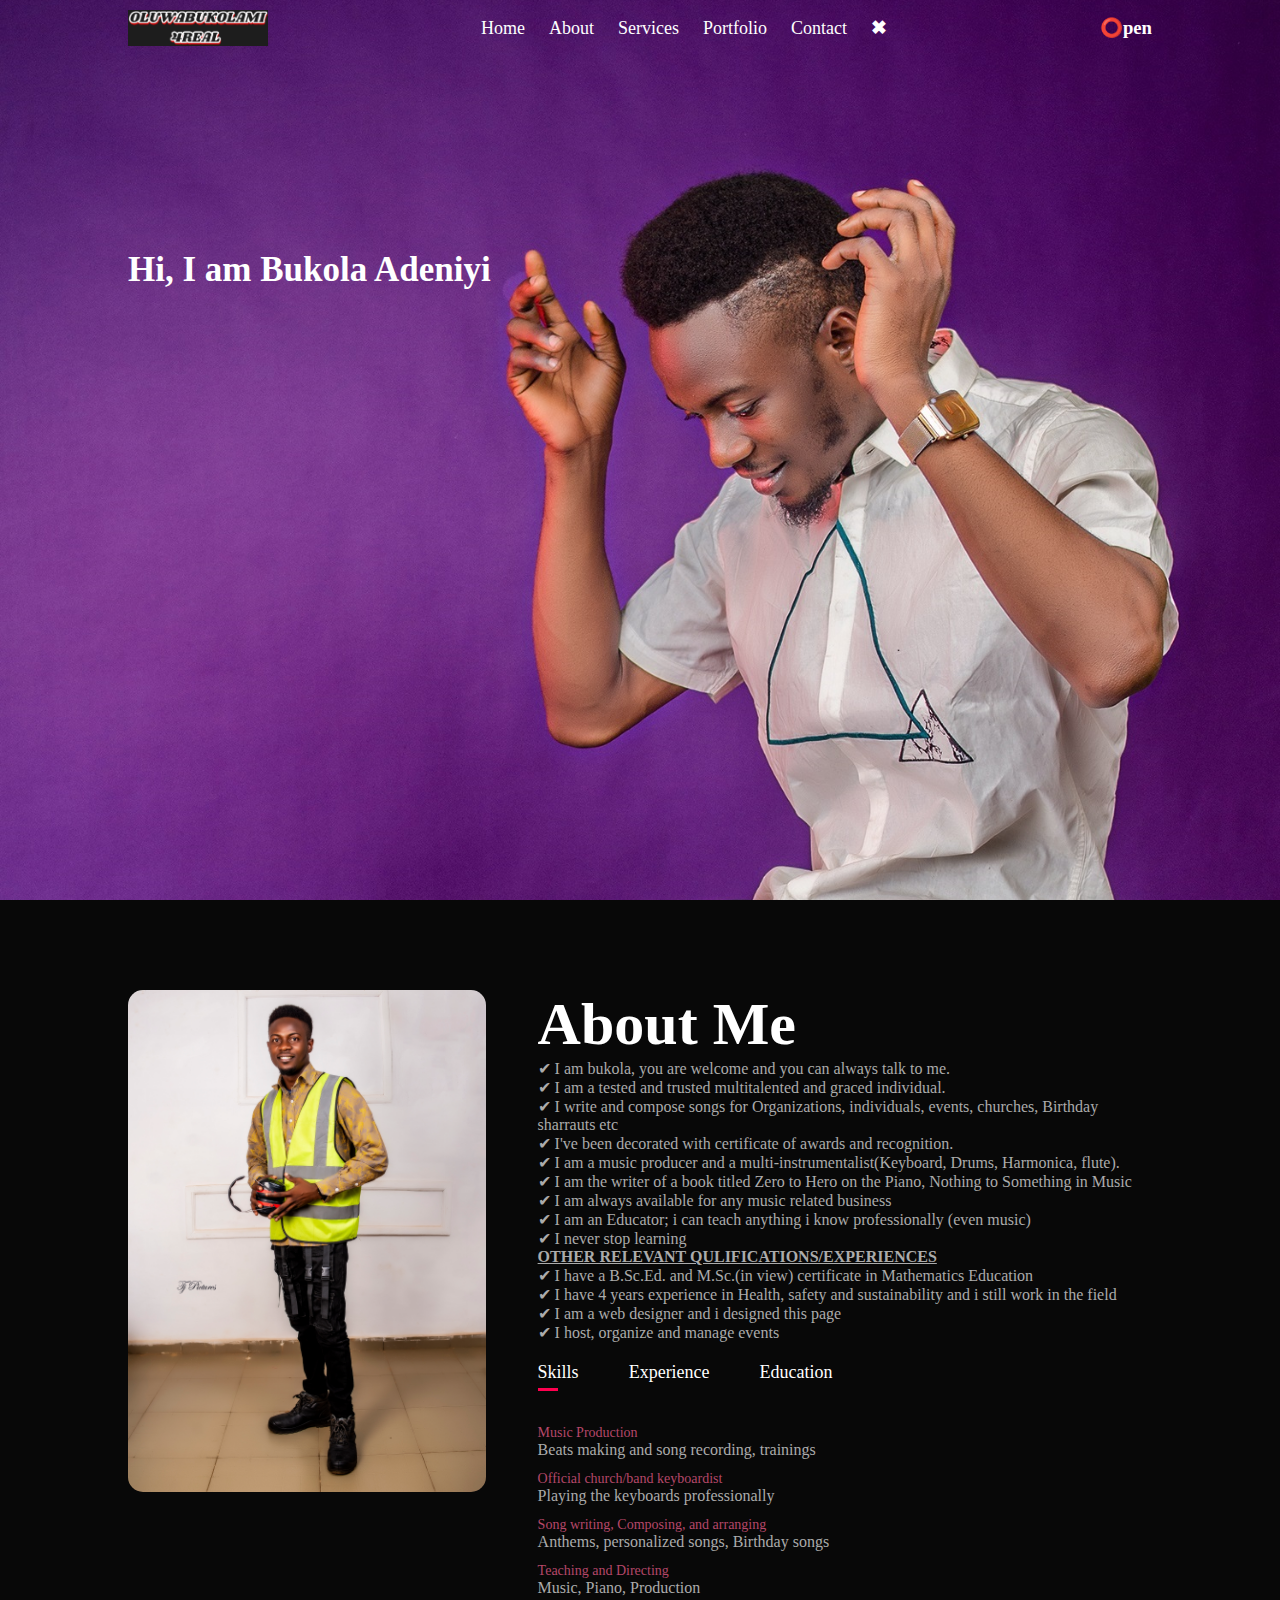
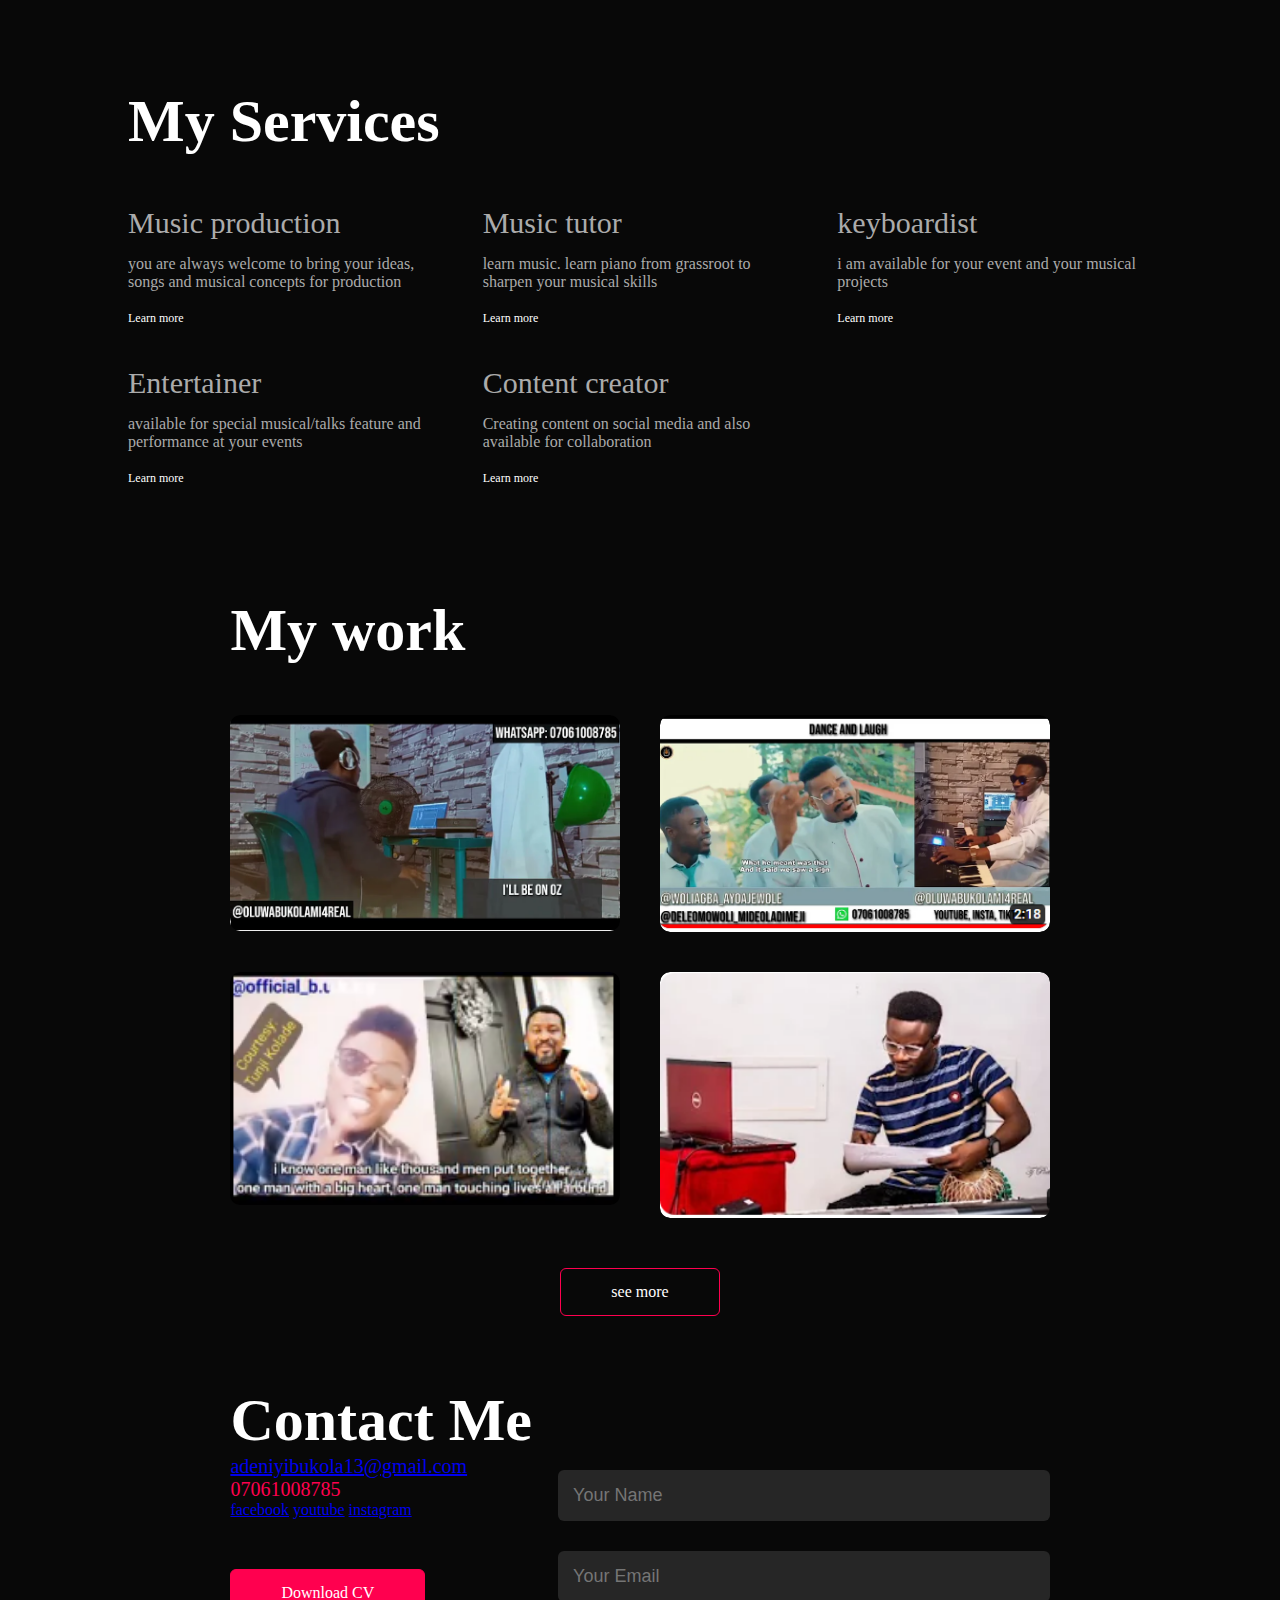
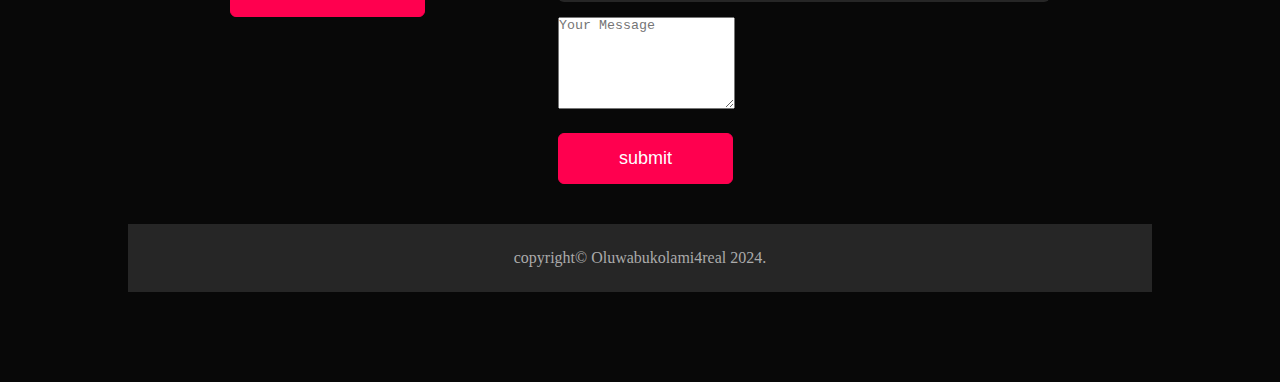
<file: index.html>
<!DOCTYPE html>
<html lang="en">
<head>
    <meta charset="UTF-8">
    <meta name="viewport" content="width=device-width, initial-scale=1.0">
    <title>PERSONAL PORTFOLIO WEBSITE</title>
    <link rel="stylesheet" href="style.css">
</head>
<body>
<div id="header">
    <div class="container">
        <nav>
            <img src="Images/OLUWABUKOLA LOGO.png" class="logo">
            <ul id="sidemenu">
                <li><a href="#header">Home</a></li>
                <li><a href="#about">About</a></li>
                <li><a href="#services">Services</a></li>
                <li><a href="#portfolio">Portfolio</a></li>
                <li><a href="#contact">Contact</a></li>
              <strong><li><h3 class="fas fa-times" onclick="closemenu()">✖</h3></li></strong>                                                                                                                                                                                                                                                                                                                                                                                                                                                                                                                      </a></li>
            </ul> 
                <strong><h3 class="fas fa-times" onclick="openmenu()">⭕pen</h3></strong>
        </nav>
        <div class="header-text">
            <p></p>
            <H1>Hi,  I am Bukola Adeniyi</H1>
        </div>
    </div>
</div>
<!-----------about-------->

<div id="about">
    <div class="container">
        <div class="row">
            <div class="about-col-1">
                <img src="Images/buks.jpg" alt="">
            </div>
            <div class="about-col-2">
                <h1 class="sub-title">About Me</h1>
                <p>✔ I am bukola, you are welcome and you can always talk to me.</p>
                <p>✔ I am a tested and trusted multitalented and graced individual.</p> 
                <p>✔ I write and compose songs for Organizations, individuals, events, churches, Birthday sharrauts etc</p> 
                <p>✔ I've been decorated with certificate of awards and recognition.</p>
                <p>✔ I am a music producer and a multi-instrumentalist(Keyboard, Drums, Harmonica, flute).</p>
                <p>✔ I am the writer of a book titled Zero to Hero on the Piano, Nothing to Something in Music</p>
                <p>✔ I am always available for any music related business</p>
                <p>✔ I am an Educator; i can teach anything i know professionally (even music)</p>
                <p>✔ I never stop learning</p>  
               <p><u><strong>OTHER RELEVANT QULIFICATIONS/EXPERIENCES</strong></u></p>
                <p>✔ I have a B.Sc.Ed. and M.Sc.(in view) certificate in Mathematics Education</p>
                <p>✔ I have 4 years experience in Health, safety and sustainability and i still work in the field</p>
                <p>✔ I am a web designer and i designed this page</p>
                <p>✔ I host, organize and manage events</p>

                <div class="tab-titles">
                        <p class="tab-links active-link" onclick="opentab('skills')">Skills</p>
                        <p class="tab-links" onclick="opentab('experience')">Experience</p>
                        <p class="tab-links" onclick="opentab('education')">Education</p>
                 </div>
                 <div class="tab-contents active-tab" id="skills">
                    <ul>
                        <li><span>Music Production</span><br>Beats making and song recording, trainings</li>
                        <li><span>Official church/band keyboardist</span><br>Playing the keyboards professionally</li>
                        <li><span>Song writing, Composing, and arranging</span><br>Anthems, personalized songs, Birthday songs</li>
                        <li><span>Teaching and Directing</span><br>Music, Piano, Production</li>
                    </ul>
                 </div>
                 <div class="tab-contents" id="experience">
                    <ul>
                        <li><span>2024 till present</span><br>Music facilitator @ Greensprings Schools</li>
                        <li><span>2023</span><br>Author; Zero to Hero on the piano, Nothing to something in Music</li>
                        <li><span>2023</span><br>Composer of Fifehanmi(love song for zachariah family in UK)</li>
                        <li><span>2022</span><br>Finalist, Kwara Got Talent Competition</li>
                        <li><span>2021 till  date</span><br>Official pianist at Faith Preachers' Ministry</li>
                        <li><span>2019 -2020</span><br>Official pianist at Potter's porch Intl. Churches</li>
                        <li><span>2019</span><br>Composer; Kinsey College of Education Anthem</li>
                        <li><span>2019</span><br>Composer; Kwara Anthem and Amaa make e</li>
                        <li><span>2019</span><br>Tenor drummer, Kwara state NYSC Band CDS</li>
                        <li><span>2018 till present</span><br>producer, tutor and director at punditz music</li>
                        <li><span>2018 till present</span><br> Piano Tutor;LT Music Academy</li>
                        <li><span>2016 till present</span><br>Keyboardist; Sassy Live Band</li>
                        <li><span>2015</span><br>House master; Tenors Organism by Engnr. Femi Adedeji</li>
                        <li><span>2015 - 2022</span><br>Lead keyboardist; More than Music by RCCG region 8, World changers Sanctuary</li>
                    </ul>
            </div>
            <div class="tab-contents" id="education">
                <ul>
                    <li><span>2023</span><br>Petkus Records</li>
                    <li><span>2018</span><br>MFM Music School</li>
                    <li><span>2015</span><br>Tenors Organism</li>
                     
                </ul>
        </div>
    </div>
</div>
<!-----------services-------->
<div id="services"></div>
    <div class="container"></div>
    <h1 class="sub-title">My Services</h1>
    <div class="services-list">
         <div>
            <h2>Music production</h2>
            <p>you are always welcome to bring your ideas, songs and musical concepts for production</p>
            <a href="#co-le1">Learn more</a>  
         </div>
         <div>
            <h2>Music tutor</h2>
            <p>learn music. learn piano from grassroot to sharpen your musical skills</p>
            <a href="#co-le1">Learn more</a>  
         </div>
         <div>
            <h2>keyboardist</h2>
            <p>i am available for your event and your musical projects</p>
            <a href="#co-le1">Learn more</a>  
         </div>
         <div>
            <h2>Entertainer</h2>
            <p>available for special musical/talks feature and performance at your events</p>
            <a href="#co-le1">Learn more</a>  
         </div>
         <div>
            <h2>Content creator</h2>
            <p>Creating content on social media and also available for collaboration</p>
            <a href="#co-le1">Learn more</a>  
         </div>
    </div> 
<!-----------------------portfolio--------------------------->
<div id="portfolio"></div>    
<div class="container">
    <h1 class="sub-title">My work</h1>
    <div class="work-list">
        <div class="work">
            <img src="Images/2023 HIT SONGZ.png">
            <div class="layer">
                <h3>instrumental</h3>
                <p>arrangement of 2023 popular hit songs cover (performed and produced by me)</p>
                <a href="https://youtu.be/ZMv-vr_2MDo?si=OmgWpHawaM9sX6TO">link</a>

            </div>
        </div>
        <div class="work">
            <img src="Images/WOLIAGBA.png">
            <div class="layer">
                <h3>CONTENT/CONCEPT</h3>
                <p>Full keyboard accompaniment for Woliagba's skit with thousands of views</p>
                <a href="https://youtu.be/2pMZweEH0BY?si=_VUJhZAKibhJzoH9">link</a>

            </div>
        </div>
        <div class="work">
            <img src="Images/BIRTHDAY SHARRAUT.png">
            <div class="layer">
                <h3>BIRTHDAY SHARRAUTS</h3>
                <p>Unforgettable songs composed for more than 50 clients and still counting</p>
                <a href="https://youtu.be/VxgF5_r558s?si=CgF2z9b1XehLorMy">link</a>
            </div>
        </div>
        <div class="work">
            <img src="Images/CLASS.png">
            <div class="layer">
                <h3>TEACHING MUSIC</h3>
                <p>Highly inspiring and motivational in teaching</p>
                <a href="https://youtu.be/WXmCTtlQa50?si=FM--KfIP3fD1g3sb">link</a>
            </div>
        </div>
        </div>
        <a href="https://www.youtube.com/@bukolaadeniyi5922" class="btn">see more</a>
</div>
<!---------------------contact---------------------->
<div id="contact">
    <div class="container">
        <h2 class="sub-title"> Contact Me</h2>
        <div class="row">
            <div class="contact-left" id="co-le1">
                
                <p><a href="adeniyibukola13@gmail.com">adeniyibukola13@gmail.com</a></p>
                <p>07061008785</p>
                <div class="social-icon"> 
                    <a href="https://web.facebook.com/adeniyi.bukola.357">facebook</a>
                    <a href="https://l.instagram.com/?u=https%3A%2F%2Fbit.ly%2F2WUrED5&e=AT1cdHd7aBd8wseWoM9yX7bVxIB9TyQbdbpajqGP8X2G0Lbm5IsZAEaAhYk6zFaA81DbNYi9O439d1Ie3o2KOwZ7U9zsT-D_T9kdYg">youtube</a>
                    <a href="https://www.instagram.com/oluwabukolami4real/">instagram</a>
                    
                </div>
                <a href="Images/CV.png" class="btn btn2">Download CV</a>
            </div>
            <div class="contact-right">
                <form name="submit-to-google-sheet">
                    <input type="text" name="Name" placeholder="Your Name" required>
                    <input type="text" name="email" placeholder= "Your Email" required>
                    <textarea name="Message" rows="6" placeholder="Your Message"></textarea>
                    <P></P>
                    <button type="submit" class="btn btn2">submit</button>
                </form>
                <span id="msg"></span>
            </div>
        </div>

    </div>
    <div class="copyright">
        <p>copyright© Oluwabukolami4real 2024.</p>
    </div>
</div>

<script>
var tablinks = document.getElementsByClassName("tab-links");
var tabcontents= document.getElementsByClassName("tab-contents");
function opentab(tabname) {
    for(tablink of tablinks){
        tablink.classList.remove("active-link");
    }
    for(tabcontent of tabcontents){
        tabcontent.classList.remove("active-tab");
    }
    event.currentTarget.classList.add("active-link")
    document.getElementById(tabname).classList.add("active-tab");
}

</script>

<script>
    var sidemeu = document.getElementById("sidemenu");

    function openmenu(){
        sidemeu.style.right = "0";
    }
        function closemenu(){
        sidemeu.style.right = "-200px";

    }
</script>

<script>
    const scriptURL = 'https://script.google.com/macros/s/AKfycbz2naf2EeLZ8IFECuWlOJyJAzOHKT0DRxNvYxS7IUOrH3UNYo2uNRBAJkoAwhxAz466/exec'
    const form = document.forms['submit-to-google-sheet']
    const msg = document.getElementById("msg")

  form.addEventListener('submit', e => {
    e.preventDefault()
    fetch(scriptURL, { method: 'POST', body: new FormData(form)})
      .then(response => {
        msg.innerHTML = "Message sent succesfully"
        setTimeout(function(){
            msg.innerHTML = ""
            
        }, 5000);
        form.reset()
    })
      .catch(error => console.error('Error!', error.message))
  })
</script>

</body>
</html>
</file>
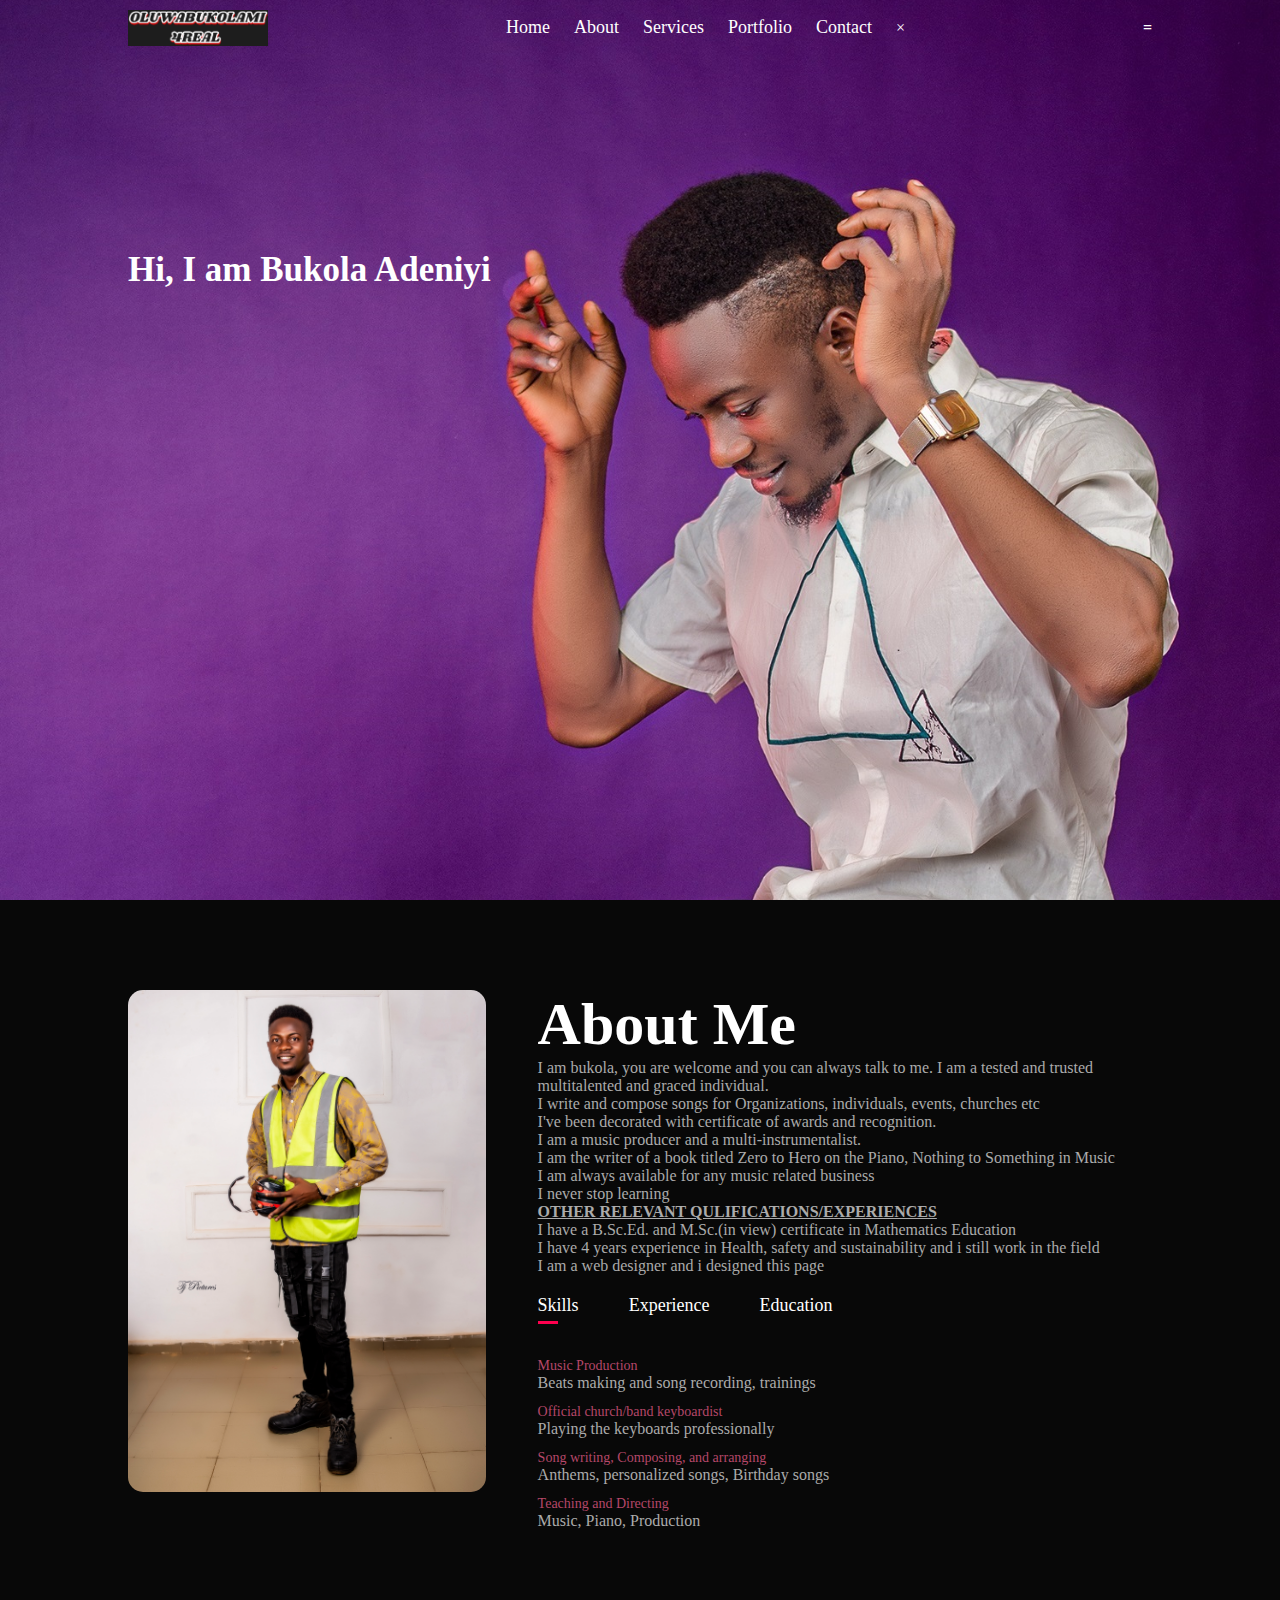
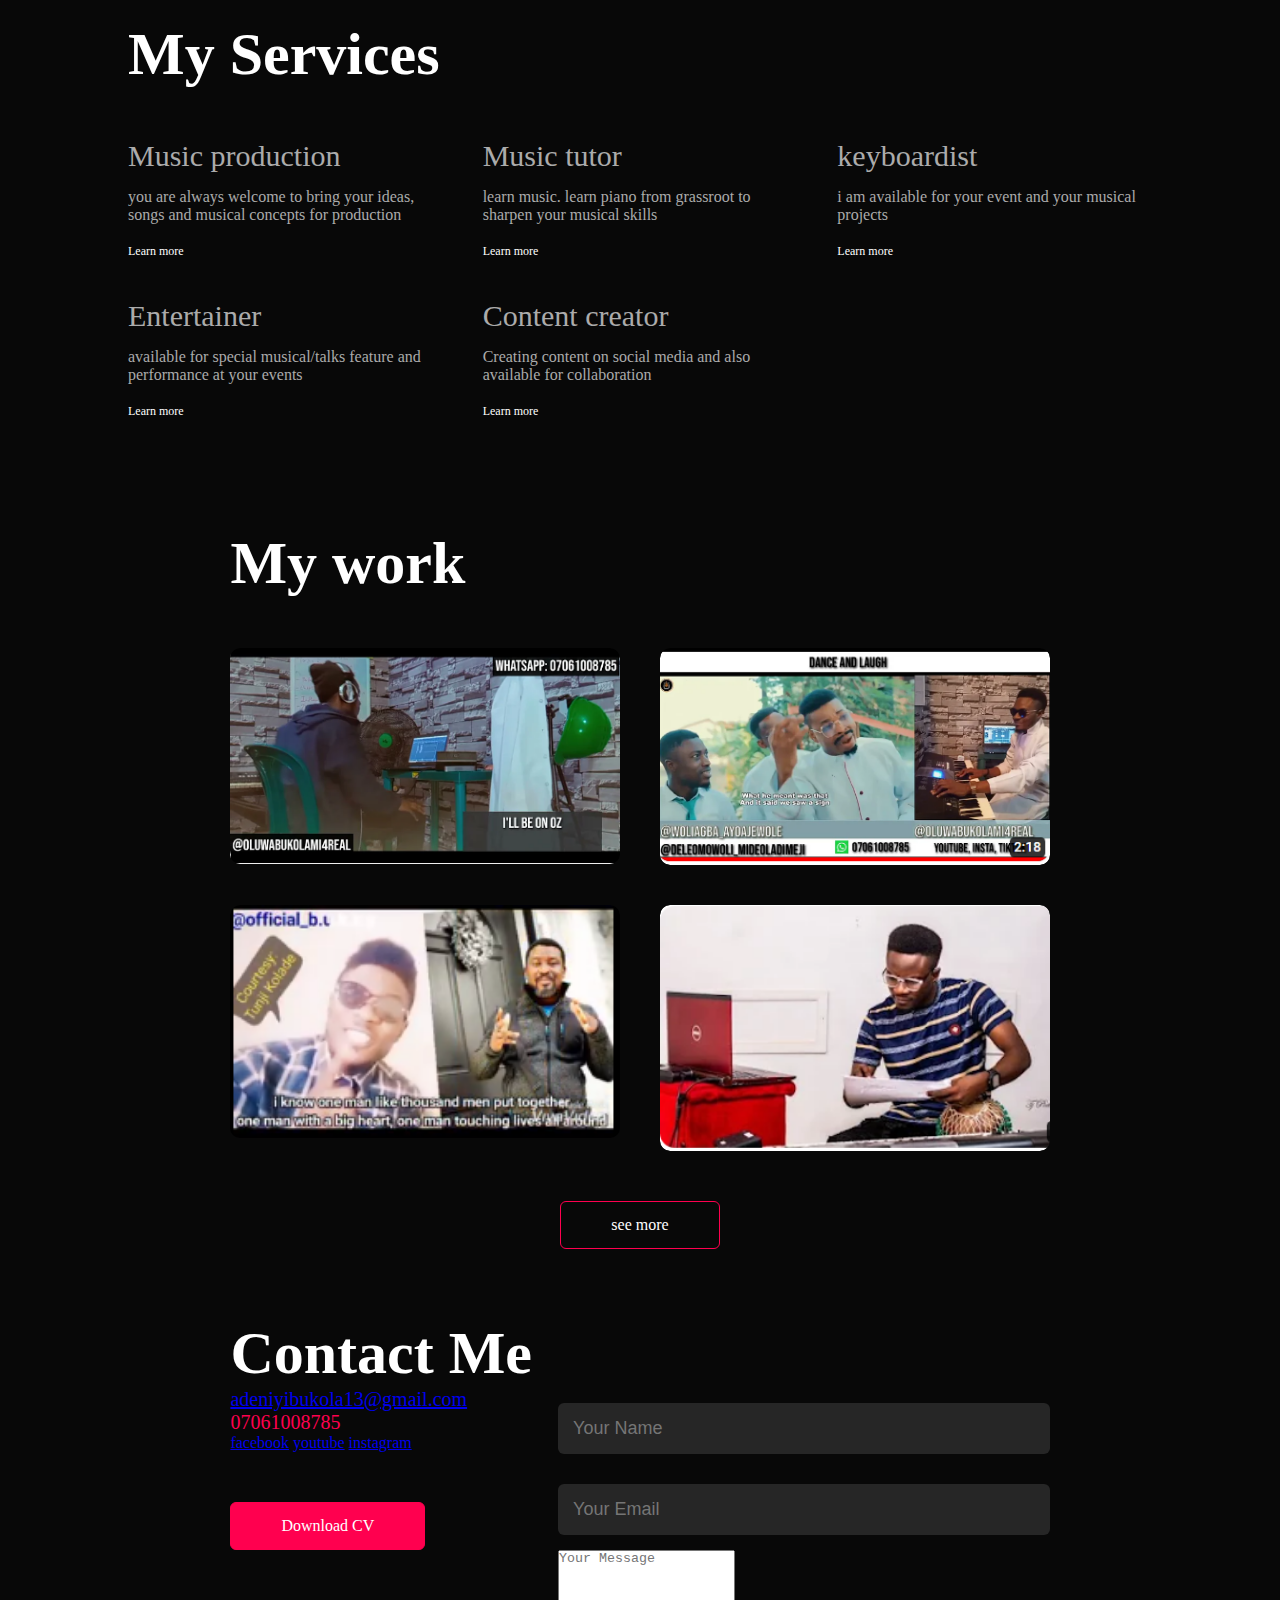
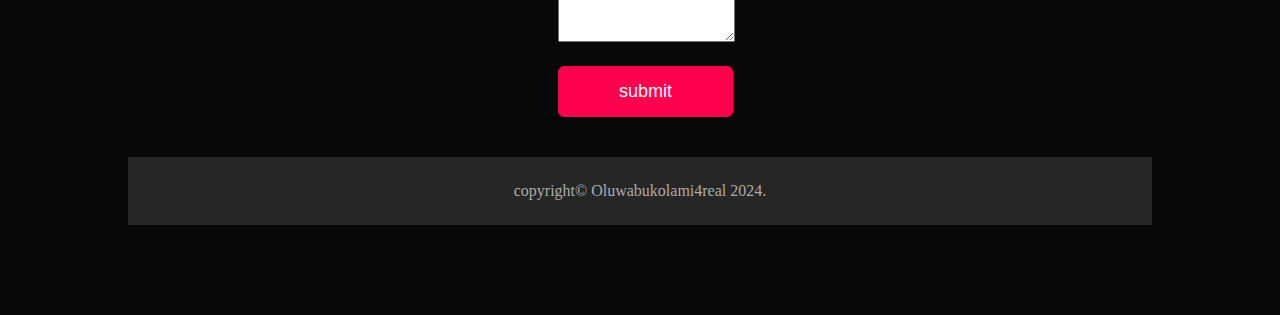
<file: index.html.html>
<!DOCTYPE html>
<html lang="en">
<head>
    <meta charset="UTF-8">
    <meta name="viewport" content="width=device-width, initial-scale=1.0">
    <title>PERSONAL PORTFOLIO WEBSITE</title>
    <link rel="stylesheet" href="style.css">
</head>
<body>
<div id="header">
    <div class="container">
        <nav>
            <img src="Images/OLUWABUKOLA LOGO.png" class="logo">
            <ul id="sidemenu">
                <li><a href="#header">Home</a></li>
                <li><a href="#about">About</a></li>
                <li><a href="#services">Services</a></li>
                <li><a href="#portfolio">Portfolio</a></li>
                <li><a href="#contact">Contact</a></li>
                <li class="fas fa-times" onclick="close menu">×</li>                                                                                                                                                                                                                                                                                                                                                                                                                                                                                                                      </a></li>
            </ul>
                <h4 class="fas fa-times" onclick="open menu">=</h4>
        </nav>
        <div class="header-text">
            <p></p>
            <H1>Hi,  I am Bukola Adeniyi</H1>
        </div>
    </div>
</div>
<!-----------about-------->

<div id="about">
    <div class="container">
        <div class="row">
            <div class="about-col-1">
                <img src="Images/buks.jpg" alt="">
            </div>
            <div class="about-col-2">
                <h1 class="sub-title">About Me</h1>
                <p> I am bukola, you are welcome and you can always talk to me. I am a tested and trusted multitalented and graced individual.</p> 
                <p>I write and compose songs for Organizations, individuals, events, churches etc</p> 
                <p>I've been decorated with certificate of awards and recognition.</p>
                <p>I am a music producer and a multi-instrumentalist.</p>
                <p>I am the writer of a book titled Zero to Hero on the Piano, Nothing to Something in Music</p>
                <p>I am always available for any music related business</p>
                <p>I never stop learning</p>  
               <p><u><strong>OTHER RELEVANT QULIFICATIONS/EXPERIENCES</strong></u></p>
                <p>I have a B.Sc.Ed. and M.Sc.(in view) certificate in Mathematics Education</p>
                <p>I have 4 years experience in Health, safety and sustainability and i still work in the field</p>
                <p>I am a web designer and i designed this page</p>
                <div class="tab-titles">
                        <p class="tab-links active-link" onclick="opentab('skills')">Skills</p>
                        <p class="tab-links" onclick="opentab('experience')">Experience</p>
                        <p class="tab-links" onclick="opentab('education')">Education</p>
                 </div>
                 <div class="tab-contents active-tab" id="skills">
                    <ul>
                        <li><span>Music Production</span><br>Beats making and song recording, trainings</li>
                        <li><span>Official church/band keyboardist</span><br>Playing the keyboards professionally</li>
                        <li><span>Song writing, Composing, and arranging</span><br>Anthems, personalized songs, Birthday songs</li>
                        <li><span>Teaching and Directing</span><br>Music, Piano, Production</li>
                    </ul>
                 </div>
                 <div class="tab-contents" id="experience">
                    <ul>
                        <li><span>2024 till present</span><br>Music facilitator @ Greensprings Schools</li>
                        <li><span>2023</span><br>Author; Zero to Hero on the piano, Nothing to something in Music</li>
                        <li><span>2023</span><br>Composer of Fifehanmi(love song for zachariah family in UK)</li>
                        <li><span>2022</span><br>Finalist, Kwara Got Talent Competition</li>
                        <li><span>2021 till  date</span><br>Official pianist at Faith Preachers' Ministry</li>
                        <li><span>2019 -2020</span><br>Official pianist at Potter's porch Intl. Churches</li>
                        <li><span>2019</span><br>Composer; Kinsey College of Education Anthem</li>
                        <li><span>2019</span><br>Composer; Kwara Anthem and Amaa make e</li>
                        <li><span>2019</span><br>Tenor drummer, Kwara state NYSC Band CDS</li>
                        <li><span>2018 till present</span><br>producer, tutor and director at punditz music</li>
                        <li><span>2018 till present</span><br> Piano Tutor;LT Music Academy</li>
                        <li><span>2016 till present</span><br>Keyboardist; Sassy Live Band</li>
                        <li><span>2015</span><br>House master; Tenors Organism by Engnr. Femi Adedeji</li>
                        <li><span>2015 - 2022</span><br>Lead keyboardist; More than Music by RCCG region 8, World changers Sanctuary</li>
                    </ul>
            </div>
            <div class="tab-contents" id="education">
                <ul>
                    <li><span>2023</span><br>Petkus Records</li>
                    <li><span>2018</span><br>MFM Music School</li>
                    <li><span>2015</span><br>Tenors Organism</li>
                     
                </ul>
        </div>
    </div>
</div>
<!-----------services-------->
<div id="services"></div>
    <div class="container"></div>
    <h1 class="sub-title">My Services</h1>
    <div class="services-list">
         <div>
            <h2>Music production</h2>
            <p>you are always welcome to bring your ideas, songs and musical concepts for production</p>
            <a href="#co-le1">Learn more</a>  
         </div>
         <div>
            <h2>Music tutor</h2>
            <p>learn music. learn piano from grassroot to sharpen your musical skills</p>
            <a href="#co-le1">Learn more</a>  
         </div>
         <div>
            <h2>keyboardist</h2>
            <p>i am available for your event and your musical projects</p>
            <a href="#co-le1">Learn more</a>  
         </div>
         <div>
            <h2>Entertainer</h2>
            <p>available for special musical/talks feature and performance at your events</p>
            <a href="#co-le1">Learn more</a>  
         </div>
         <div>
            <h2>Content creator</h2>
            <p>Creating content on social media and also available for collaboration</p>
            <a href="#co-le1">Learn more</a>  
         </div>
    </div> 
<!-----------------------portfolio--------------------------->
<div id="portfolio"></div>    
<div class="container">
    <h1 class="sub-title">My work</h1>
    <div class="work-list">
        <div class="work">
            <img src="Images/2023 HIT SONGZ.png">
            <div class="layer">
                <h3>instrumental</h3>
                <p>arrangement of 2023 popular hit songs cover (performed and produced by me)</p>
                <a href="https://youtu.be/ZMv-vr_2MDo?si=OmgWpHawaM9sX6TO">link</a>

            </div>
        </div>
        <div class="work">
            <img src="Images/WOLIAGBA.png">
            <div class="layer">
                <h3>CONTENT/CONCEPT</h3>
                <p>Full keyboard accompaniment for Woliagba's skit with thousands of views</p>
                <a href="https://youtu.be/2pMZweEH0BY?si=_VUJhZAKibhJzoH9">link</a>

            </div>
        </div>
        <div class="work">
            <img src="Images/BIRTHDAY SHARRAUT.png">
            <div class="layer">
                <h3>BIRTHDAY SHARRAUTS</h3>
                <p>Unforgettable songs composed for more than 50 clients and still counting</p>
                <a href="https://youtu.be/VxgF5_r558s?si=CgF2z9b1XehLorMy">link</a>
            </div>
        </div>
        <div class="work">
            <img src="Images/CLASS.png">
            <div class="layer">
                <h3>TEACHING MUSIC</h3>
                <p>Highly inspiring and motivational in teaching</p>
                <a href="https://youtu.be/WXmCTtlQa50?si=FM--KfIP3fD1g3sb">link</a>
            </div>
        </div>
        </div>
        <a href="https://www.youtube.com/@bukolaadeniyi5922" class="btn">see more</a>
</div>
<!---------------------contact---------------------->
<div id="contact">
    <div class="container">
        <h2 class="sub-title"> Contact Me</h2>
        <div class="row">
            <div class="contact-left" id="co-le1">
                
                <p><a href="adeniyibukola13@gmail.com">adeniyibukola13@gmail.com</a></p>
                <p>07061008785</p>
                <div class="social-icon"> 
                    <a href="https://web.facebook.com/adeniyi.bukola.357">facebook</a>
                    <a href="https://l.instagram.com/?u=https%3A%2F%2Fbit.ly%2F2WUrED5&e=AT1cdHd7aBd8wseWoM9yX7bVxIB9TyQbdbpajqGP8X2G0Lbm5IsZAEaAhYk6zFaA81DbNYi9O439d1Ie3o2KOwZ7U9zsT-D_T9kdYg">youtube</a>
                    <a href="https://www.instagram.com/oluwabukolami4real/">instagram</a>
                    
                </div>
                <a href="Images/CV.png" class="btn btn2">Download CV</a>
            </div>
            <div class="contact-right">
                <form name="submit-to-google-sheet">
                    <input type="text" name="Name" placeholder="Your Name" required>
                    <input type="text" name="email" placeholder= "Your Email" required>
                    <textarea name="Message" rows="6" placeholder="Your Message"></textarea>
                    <P></P>
                    <button type="submit" class="btn btn2">submit</button>
                </form>
                <span id="msg"></span>
            </div>
        </div>

    </div>
    <div class="copyright">
        <p>copyright© Oluwabukolami4real 2024.</p>
    </div>
</div>

<script>
var tablinks = document.getElementsByClassName("tab-links");
var tabcontents= document.getElementsByClassName("tab-contents");
function opentab(tabname) {
    for(tablink of tablinks){
        tablink.classList.remove("active-link");
    }
    for(tabcontent of tabcontents){
        tabcontent.classList.remove("active-tab");
    }
    event.currentTarget.classList.add("active-link")
    document.getElementById(tabname).classList.add("active-tab");
}

</script>

<script>
    var sidemenu = document.getElementById("sidemenu");

    function openmenu(){
        sidemenu.style.right = "0";
    }
        function closemenu(){
        sidemenu.style.right = "-200px";

    }
</script>

<script>
    const scriptURL = 'https://script.google.com/macros/s/AKfycbz2naf2EeLZ8IFECuWlOJyJAzOHKT0DRxNvYxS7IUOrH3UNYo2uNRBAJkoAwhxAz466/exec'
    const form = document.forms['submit-to-google-sheet']
    const msg = document.getElementById("msg")

  form.addEventListener('submit', e => {
    e.preventDefault()
    fetch(scriptURL, { method: 'POST', body: new FormData(form)})
      .then(response => {
        msg.innerHTML = "Message sent succesfully"
        setTimeout(function(){
            msg.innerHTML = ""
            
        }, 5000);
        form.reset()
    })
      .catch(error => console.error('Error!', error.message))
  })
</script>

</body>
</html>
</file>
<file: style.css>
*{
    margin: 0;
    padding: 0;
    font-family: 0;
    box-sizing: border-box;
 }
 html{
    scroll-behavior: smooth;
 }
body{
    background: #080808;
    color: #fff;
}

#header{
    width: 100%;
    height: 100vh;
    background-image: url(Images/RTZ_8108.jpg);
    background-size: cover;
    background-position: center;
}
.container{
    padding: 10px 10%;
}

nav{
    display: flex;
    align-items: center;
    justify-content: space-between;
    flex-wrap: wrap;
}

.logo{
    width: 140px;
}

nav ul li{
    display: inline-block;
    list-style: none


}

nav ul li a{
    color: #fff;
    text-decoration: none;
    font-size: 18px;
    margin: 10px 20px;
    position: relative;
    margin-left: 0%;
}

nav ul li a::after{
    content: '';
    width: 0;
    height: 3px;
    background: #ff004f;
    position: absolute;
    left: 0;
    bottom: -6px;
    transition: 0.5s;
}

nav ul li a:hover::after{
    width: 100%;
}

.header-text{
    margin-top: 20%;
    font-size: 30px;
}

.header-text h1{
    font-size: 35px;
    margin-top: 20px;
}

/*---------about------------*/
#about{
    padding: 80px 0;
    color: #ababab
}
.row{
    display: flex;
    justify-content: space-between;
    flex-wrap: wrap;
}

.about-col-1{
    flex-basis: 35%;
}
.about-col-1 img{
    width: 100%;
    border-radius: 15px;
}

.about-col-2{
    flex-basis: 60%;
}
.sub-title{
    font-size: 60px;
    font-weight: 600;
    color: #fff;
}
.tab-titles{
    display: flex;
    margin: 20px 0 40px;
}

.tab-links{
    margin-right: 50px;
    font-size: 18px;
    font-weight: 500;
    cursor: pointer;
    position: relative;
    color: #fff;
}

.tab-links::after{
    content: '';
    width: 0;
    height: 3px;
    background: #ff004f;
    position: absolute;
    left: 0;
    bottom: -8px;
    transition: 0.5s;

}
.tab-links.active-link::after{
    width: 50%;
}
.tab-contents ul li{
    list-style: none;
    margin: 10px 0;
}
.tab-contents ul li span{
    color: #b54769;
    font-size: 14px;
}

.tab-contents{
    display: none;
}
.tab-contents.active-tab{
    display: block ;
}

/*-----------services--------------------*/
#services{
    padding: 30px 0;
}
.services-list{
    display: grid;
    grid-template-columns: repeat(auto-fit, minmax(250px, 1fr));
    grid-gap: 40px;
    margin-top: 50px;
}

.services-list div:{
  background: #262626;
  padding: 40px;
  font-size: 13px;
  font-weight: 300;
  boarder-radius; 10px;
  transition: background 0.5s, transform 0.5s;
} 

.services-list div h2{
    font-size: 30px;
    font-weight: 500;
    margin-bottom: 15px;
}
.services-list div a{
    text-decoration: none;
    color: #fff;
    font-size: 12px;
    margin-top: 20px;
    display: inline-block;
}

.services-list div:hover{
    background: #ff004f;
    transform: translateY(-10px);
}
/*----------------portfolio-----------------*/
#portfolio{
    padding:50px 0;
    margin-left: 0%;
    border-left: 0;
}

.work-list{
    display: grid;
    grid-template-columns: repeat(auto-fit, minmax(250px, 1fr));
    gap: 40px;
    margin-top: 50px;
}
.work{
    border-radius: 10px;
    position:relative;
    overflow:hidden;
}
.work img{
    width: 100%;
    border-radius: 10px;
    display: block;
    transition: transform 0.5s;
}

.layer{
    width: 100%;
    height: 0%;
    background: linear-gradient(rgba(0,0,0,0.6), #ff004f);
    border-radius: 10px;
    position: absolute;
    left: 0;
    bottom: 0;
    overflow: hidden;
    display: flex;
    align-items: center;
    justify-content: center;
    flex-direction: column;
    padding: 0 40px;
    text-align: center;
    font-size: 14px;
    transition: height 0.5s;
}
.layer h3{
    font-weight: 500;
    margin-bottom: 20px;
}
.layer a{
    margin-top: 20px;
    color: #ff004f;
    text-decoration: none;
    font-size: 18px;
    line-height: 60px;
    background: #fff;
    width: 60px;
    height: 60px;
    border-radius: 50%;
    text-align: center;
}
.work:hover img{
    transform: scale(1.1);
}
.work:hover .layer{
    height: 100%;

}
.btn{
    display: block;
    margin: 50px auto;
    width: fit-content;
    border: 1px solid #ff004f;
    padding: 14px 50px;
    border-radius: 6px;
    text-decoration: none;
    color: #fff;
    transition:background-color 0.5s;
}
.btn:hover{
    background: #ff004f;
}

/*-----contact-----------*/
.contact-left{
    flex-basis: 35%;
}
.contact-right{
    flex-basis: 60%;
}
.contact-left P{
    color: #ff004f;
    margin-right: 15px;
    font-size: 20px;
}
.social-icons a{
    text-decoration: none;
    font-size: 30px;
    margin-right: 15px;
    color: #ababab;
    display: inline-block;
    transition: transform 0.5ss;
}

.social-icons a:hover{
    color: #ff004f;
    transform: translateY(-5px);
}

.btn.btn2{
    display: inline-block;
    background: #ff004f;
}
.contact-right form{
    width: 100%;
}
form input, form text area{
    width: 100%;
    border: 0;
    outline: none;
    background: #262626;
    padding: 15px;
    margin: 15px 0;
    color: #fff;
    font-size: 18px;
    border-radius: 6px;
}
form .btn2{
    padding: 14px 60px;
    font-size: 18px;
    margin-top: 20px;
    cursor:pointer
}
.copyright{
    width: 100%;
    text-align: center;
    padding: 25px 0;
    background: #262626;
    font-weight: 300;
    margin-top: 20px;
}
/*-------------css for small screens------------*/
nav.fas{
    display: none;
}
@media only screen and (max-width: 600px){
    #header{
        background-image: url(Images/RTZ_8108\ -\ Copy.jpg);
    }
    .header-text{
        margin-top: 100%;
        font-size: 30px;
    }
    nav.fas{
        display: block;
        font-size: 25px;
    }
    nav ul{
        background: #ff004f;
        position: fixed;
        top: 0;
        right: 0;
        width: 200px;
        height: 100vh;
        padding-top: 50px;
        z-index: 2;
        transition: right 0.5s;
    }
    nav ul li{
        display: block;
        margin: 25px; 
    }
    nav ul .fas{
        position: absolute;
        top: 25px;
        left: 25px;
        cursor: pointer;
    }
    .sub-title{
        font-size: 40px;
    }
    .about-col-1, .about-col-2{
        flex-basis: 100%;
    }
    .about-col-1{
        margin-bottom: 30px;
    }
    .about-col-2{
        font-size: 14px;
    }
    .tab-links{
        font-size: 16px;
        margin-right: 20px;
    }
    .contact-left, .contact-right{
        flex-basis: 100%;
    }
    .copyright{
        font-size: 14px;
    }

}
#msg{
    color: #61b752;
    margin-top: -40px;
    display: block;
}
</file>
